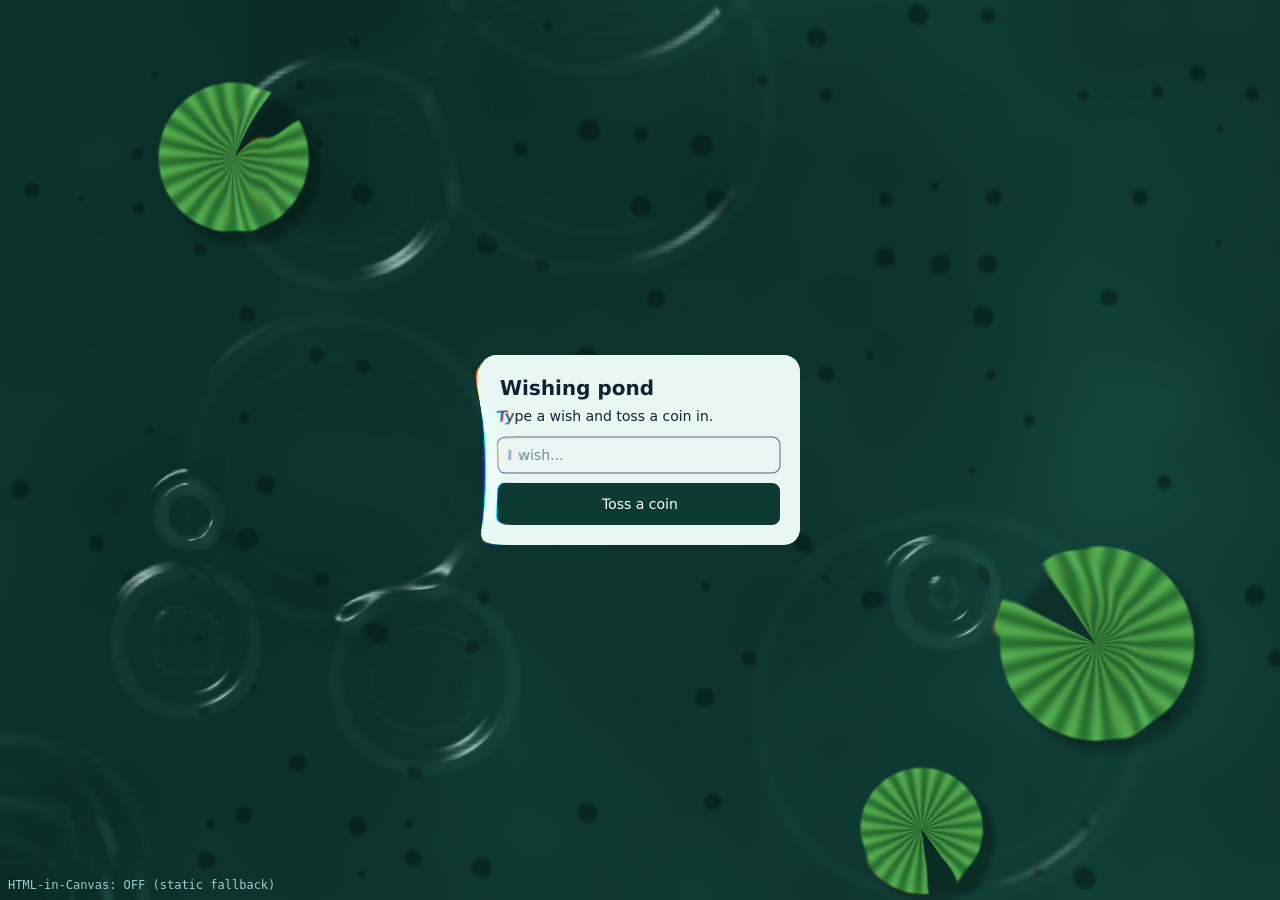
<file: docs/water-ripple/reference.html>
<!doctype html>
<html lang="ja">
<head>
<meta charset="utf-8">
<meta name="viewport" content="width=device-width,initial-scale=1">
<title>Water Ripple Reference</title>
<style>
  html, body { margin: 0; height: 100%; background: #0b2a26; overflow: hidden; }
  /* なぞる操作でテキスト選択ハイライト（WebKit で画面全体が青く被る）・長押しメニュー・タップ強調を出さない */
  body { -webkit-user-select: none; user-select: none; -webkit-touch-callout: none; -webkit-tap-highlight-color: transparent; }
  #card input { -webkit-user-select: text; user-select: text; }
  #gl { position: fixed; inset: 0; width: 100vw; height: 100vh; display: block; touch-action: none; }
  #card { box-sizing: border-box; width: 320px; padding: 20px; border-radius: 16px;
          background: #e8f7f2; color: #123; font: 14px/1.5 system-ui, sans-serif; }
  #card h2 { margin: 0 0 6px; font-size: 20px; }
  #card p { margin: 0 0 12px; }
  #card input { width: 100%; box-sizing: border-box; padding: 8px; border-radius: 8px; border: 1px solid #567; font: inherit; }
  #card button { margin-top: 8px; width: 100%; padding: 10px; border: 0; border-radius: 8px; background: #0d3b33; color: #fff; font: inherit; }
  #status { position: fixed; left: 8px; bottom: 8px; color: #9cc; font: 12px monospace; pointer-events: none; }
</style>
</head>
<body>
<!-- content="drawable": HTML-in-Canvas (Chrome 157+). 非対応ブラウザでは子要素は fallback 扱いで描かれない -->
<canvas id="gl" content="drawable">
  <div id="card" drawable>
    <h2>Wishing pond</h2>
    <p>Type a wish and toss a coin in.</p>
    <input placeholder="I wish..." aria-label="wish">
    <button type="button">Toss a coin</button>
  </div>
</canvas>
<div id="status"></div>
<script>
'use strict';

// ---------- 調整パラメータ（ここだけ触れば見た目が変わる） ----------
const DEFAULTS = Object.freeze({
  simLongSide: 256,      // シミュレーション格子の長辺セル数。大きいほど細かい波（384 以上は筋・粒が出やすい）
  damping: 0.992,        // 速度の減衰（1 に近いほど長く残る）
  viscosity: 0.03,       // 高さの平滑化（0〜0.1）。0 だとはしご状の筋・粒状ハイライトが出る
  dropRadiusPx: 26,      // 指 1 本ぶんの半径（CSS px）
  dropStrength: 0.6,     // 1 区間あたりに足す高さ
  refraction: 0.09,      // 高さ勾配 → UV ずれ量
  dispersion: 0.35,      // RGB のずれ比（色収差）
  caustics: 1.8,         // ラプラシアン由来の集光の強さ
  specular: 0.5,         // ハイライト強度
  stepHz: 60,            // 固定タイムステップ（120Hz 端末でも速さを揃える）
  idleDropMs: 1400,      // 何もしなくても時々落ちる雫（0 で無効）
  maxDpr: 2,             // 描画解像度の上限（古い iPad で重ければ 1.5 に）
  bob: 0.35,             // 浮遊物（蓮）が波で押し流される量
  bobScale: 0.06,        // 浮遊物が波の山で持ち上がって見える拡大率
  bobTilt: 2.0,          // 浮遊物の傾き（回転）量
});
// URL クエリで数値パラメータを上書き（検証・較正用）。例: ?dispersion=0&idleDropMs=0
const QUERY = new URLSearchParams(location.search);
const PARAMS = Object.freeze(Object.fromEntries(Object.entries(DEFAULTS).map(([k, v]) => {
  const n = Number(QUERY.get(k));
  return [k, QUERY.has(k) && Number.isFinite(n) ? n : v];
})));
// ?debug=scene → 屈折前の「下の世界」だけ表示（オブジェクトがここに無ければ屈折対象外）
// ?debug=height → 高さ場を表示（波がオブジェクトの位置まで届いているか）
const DEBUG = { scene: 1, height: 2 }[QUERY.get('debug')] ?? 0;

const canvas = document.getElementById('gl');
const card = document.getElementById('card');
const statusEl = document.getElementById('status');

function supportsHtmlInCanvas() {
  const c = document.createElement('canvas');
  c.setAttribute('content', 'drawable');
  return c.content === 'drawable';
}
const HIC = supportsHtmlInCanvas() && typeof canvas.requestPaint === 'function';

const gl = canvas.getContext('webgl2', { antialias: false, alpha: false });
if (!gl) throw new Error('WebGL2 not available');
const floatExt = gl.getExtension('EXT_color_buffer_float') || gl.getExtension('EXT_color_buffer_half_float');
if (!floatExt) throw new Error('float render target not available');

// ---------- shaders ----------
const VS = `#version 300 es
in vec2 aPos; out vec2 vUv;
void main(){ vUv = aPos * 0.5 + 0.5; gl_Position = vec4(aPos, 0.0, 1.0); }`;

// 指の軌跡を「点」ではなく「線分」で注入する → なぞった跡が途切れない
const DROP_FS = `#version 300 es
precision highp float;
in vec2 vUv; out vec4 o;
uniform sampler2D uState; uniform vec2 uA; uniform vec2 uB;
uniform vec2 uAspect; uniform float uRadius; uniform float uStrength;
float segDist(vec2 p, vec2 a, vec2 b){
  vec2 pa = p - a, ba = b - a;
  float h = clamp(dot(pa, ba) / max(dot(ba, ba), 1e-8), 0.0, 1.0);
  return length(pa - ba * h);
}
void main(){
  vec4 s = texture(uState, vUv);
  float d = segDist(vUv * uAspect, uA * uAspect, uB * uAspect) / uRadius;
  float drop = max(0.0, 1.0 - d);
  drop = 0.5 - 0.5 * cos(drop * 3.14159265);
  s.r += drop * uStrength;
  o = s;
}`;

// 波動方程式（R=高さ, G=速度）
const UPDATE_FS = `#version 300 es
precision highp float;
in vec2 vUv; out vec4 o;
uniform sampler2D uState; uniform vec2 uTexel; uniform float uDamping; uniform float uViscosity;
void main(){
  vec4 s = texture(uState, vUv);
  float avg = 0.25 * (
    texture(uState, vUv + vec2(uTexel.x, 0.0)).r + texture(uState, vUv - vec2(uTexel.x, 0.0)).r +
    texture(uState, vUv + vec2(0.0, uTexel.y)).r + texture(uState, vUv - vec2(0.0, uTexel.y)).r);
  s.g += (avg - s.r) * 2.0;
  s.g *= uDamping;
  s.r += s.g;
  s.r = mix(s.r, avg, uViscosity); // 粘性: 格子スケールの細かい波（はしご状の筋・粒状ハイライト）を消してなめらかにする
  s.r *= 0.9995;
  o = s;
}`;

// 屈折させる「下の世界」= 池の底 + 蓮 + HTML カード
const SCENE_FS = `#version 300 es
precision highp float;
in vec2 vUv; out vec4 o;
uniform float uAspectX; uniform float uTime;
uniform sampler2D uCard; uniform vec4 uCardRect; uniform float uHasCard;
uniform sampler2D uState; uniform vec2 uTexel; uniform float uBob; uniform float uBobScale; uniform float uBobTilt;
float hash(vec2 p){ p = fract(p * vec2(123.34, 456.21)); p += dot(p, p + 45.32); return fract(p.x * p.y); }
float vnoise(vec2 p){ vec2 i = floor(p), f = fract(p); vec2 u = f * f * (3.0 - 2.0 * f);
  return mix(mix(hash(i), hash(i + vec2(1,0)), u.x), mix(hash(i + vec2(0,1)), hash(i + vec2(1,1)), u.x), u.y); }
float fbm(vec2 p){ float v = 0.0, a = 0.5; for(int i = 0; i < 4; i++){ v += a * vnoise(p); p *= 2.03; a *= 0.5; } return v; }
vec3 lily(vec2 p, vec2 c, float r, float rot, vec3 col){
  vec2 d = p - c; float len = length(d);
  float ang = atan(d.y, d.x) - rot; ang = mod(ang + 3.14159265, 6.2831853) - 3.14159265;
  float cut = smoothstep(0.22, 0.28, abs(ang));
  float shadow = smoothstep(r * 1.08, r * 0.9, length(d - vec2(0.012, -0.012)));
  col = mix(col, col * 0.55, shadow * 0.6);
  float m = smoothstep(r, r - 0.004, len) * cut;
  vec3 g = mix(vec3(0.15, 0.42, 0.18), vec3(0.30, 0.62, 0.28), 0.5 + 0.5 * cos(ang * 22.0));
  g *= 0.85 + 0.25 * (len / r);
  return mix(col, g, m);
}
// 浮遊物: 物体の「中心 1 点」の高さと勾配を読み、物体全体を剛体として動かす（押し流し・持ち上がり・傾き）
// 勾配は 4 セル幅で取って細かい波でガタつかないようにする
vec3 surfaceAt(vec2 uv){
  vec2 t = uTexel * 4.0;
  float h = texture(uState, uv).r;
  float gx = texture(uState, uv + vec2(t.x, 0.0)).r - texture(uState, uv - vec2(t.x, 0.0)).r;
  float gy = texture(uState, uv + vec2(0.0, t.y)).r - texture(uState, uv - vec2(0.0, t.y)).r;
  return vec3(h, gx, gy);
}
vec3 floatingLily(vec2 p, vec2 c, float r, float rot, vec3 col){
  vec3 s = surfaceAt(c / vec2(uAspectX, 1.0));
  vec2 cc = c - s.yz * uBob;            // 波の斜面を下る向きに押される
  float rr = r * (1.0 + s.x * uBobScale); // 山で持ち上がって大きく見える
  return lily(p, cc, rr, rot + s.y * uBobTilt, col);
}
void main(){
  vec2 p = vUv * vec2(uAspectX, 1.0);
  vec3 col = mix(vec3(0.03, 0.15, 0.13), vec3(0.08, 0.30, 0.26), fbm(p * 2.2 + uTime * 0.01));
  vec2 g = p * 16.0; vec2 id = floor(g); vec2 f = fract(g) - 0.5;
  vec2 jit = vec2(hash(id), hash(id + 7.1)) - 0.5;
  float pr = 0.10 + 0.16 * hash(id + 3.3);
  float pebble = smoothstep(pr, pr - 0.12, length(f - jit * 0.5)) * step(0.72, hash(id + 1.7));
  col = mix(col, vec3(0.02, 0.09, 0.08), pebble * 0.55);
  col = floatingLily(p, vec2(0.18 * uAspectX, 0.82), 0.085, 0.8, col);
  col = floatingLily(p, vec2(0.86 * uAspectX, 0.28), 0.11, 2.4, col);
  col = floatingLily(p, vec2(0.72 * uAspectX, 0.08), 0.07, -1.2, col);
  if (uHasCard > 0.5) {
    vec2 cuv = (vUv - uCardRect.xy) / (uCardRect.zw - uCardRect.xy);
    if (all(greaterThanEqual(cuv, vec2(0.0))) && all(lessThanEqual(cuv, vec2(1.0)))) {
      vec4 c = texture(uCard, vec2(cuv.x, 1.0 - cuv.y)); // DOM テクスチャは上が 0 行目 → Y 反転
      col = mix(col, c.rgb, c.a);
    }
  }
  o = vec4(col, 1.0);
}`;

// 水面: 勾配で屈折（RGB 別にずらして色収差）+ 集光 + スペキュラ
const WATER_FS = `#version 300 es
precision highp float;
in vec2 vUv; out vec4 o;
uniform sampler2D uState; uniform sampler2D uScene; uniform vec2 uTexel;
uniform float uRefraction; uniform float uDispersion; uniform float uCaustics; uniform float uSpecular;
uniform int uDebug;
void main(){
  float hC = texture(uState, vUv).r;
  if (uDebug == 1) { o = vec4(texture(uScene, vUv).rgb, 1.0); return; }
  if (uDebug == 2) { o = vec4(vec3(0.5 + hC * 2.0), 1.0); return; }
  float hL = texture(uState, vUv - vec2(uTexel.x, 0.0)).r;
  float hR = texture(uState, vUv + vec2(uTexel.x, 0.0)).r;
  float hD = texture(uState, vUv - vec2(0.0, uTexel.y)).r;
  float hU = texture(uState, vUv + vec2(0.0, uTexel.y)).r;
  vec2 grad = vec2(hR - hL, hU - hD);
  vec2 off = -grad * uRefraction;
  vec3 col;
  col.r = texture(uScene, vUv + off * (1.0 + uDispersion)).r;
  col.g = texture(uScene, vUv + off).g;
  col.b = texture(uScene, vUv + off * (1.0 - uDispersion)).b;
  float lap = hL + hR + hD + hU - 4.0 * hC;
  col += vec3(0.55, 0.85, 0.80) * clamp(-lap * uCaustics, 0.0, 0.6);
  vec3 n = normalize(vec3(-grad * 6.0, 1.0));
  vec3 L = normalize(vec3(-0.4, 0.6, 1.0));
  float spec = pow(max(dot(reflect(-L, n), vec3(0.0, 0.0, 1.0)), 0.0), 90.0);
  col += spec * uSpecular;
  o = vec4(col, 1.0);
}`;

function compile(type, src) {
  const s = gl.createShader(type);
  gl.shaderSource(s, src); gl.compileShader(s);
  if (!gl.getShaderParameter(s, gl.COMPILE_STATUS)) throw new Error(gl.getShaderInfoLog(s));
  return s;
}
function program(fs) {
  const p = gl.createProgram();
  gl.attachShader(p, compile(gl.VERTEX_SHADER, VS));
  gl.attachShader(p, compile(gl.FRAGMENT_SHADER, fs));
  gl.bindAttribLocation(p, 0, 'aPos');
  gl.linkProgram(p);
  if (!gl.getProgramParameter(p, gl.LINK_STATUS)) throw new Error(gl.getProgramInfoLog(p));
  const u = {};
  const n = gl.getProgramParameter(p, gl.ACTIVE_UNIFORMS);
  for (let i = 0; i < n; i++) { const name = gl.getActiveUniform(p, i).name; u[name] = gl.getUniformLocation(p, name); }
  return { p, u };
}
const P = { drop: program(DROP_FS), update: program(UPDATE_FS), scene: program(SCENE_FS), water: program(WATER_FS) };

// 全画面三角形
gl.bindBuffer(gl.ARRAY_BUFFER, gl.createBuffer());
gl.bufferData(gl.ARRAY_BUFFER, new Float32Array([-1, -1, 3, -1, -1, 3]), gl.STATIC_DRAW);
gl.enableVertexAttribArray(0);
gl.vertexAttribPointer(0, 2, gl.FLOAT, false, 0, 0);

function makeTarget(w, h, internal, format, type, filter) {
  const tex = gl.createTexture();
  gl.bindTexture(gl.TEXTURE_2D, tex);
  gl.texImage2D(gl.TEXTURE_2D, 0, internal, w, h, 0, format, type, null);
  gl.texParameteri(gl.TEXTURE_2D, gl.TEXTURE_MIN_FILTER, filter);
  gl.texParameteri(gl.TEXTURE_2D, gl.TEXTURE_MAG_FILTER, filter);
  gl.texParameteri(gl.TEXTURE_2D, gl.TEXTURE_WRAP_S, gl.CLAMP_TO_EDGE);
  gl.texParameteri(gl.TEXTURE_2D, gl.TEXTURE_WRAP_T, gl.CLAMP_TO_EDGE);
  const fb = gl.createFramebuffer();
  gl.bindFramebuffer(gl.FRAMEBUFFER, fb);
  gl.framebufferTexture2D(gl.FRAMEBUFFER, gl.COLOR_ATTACHMENT0, gl.TEXTURE_2D, tex, 0);
  if (gl.checkFramebufferStatus(gl.FRAMEBUFFER) !== gl.FRAMEBUFFER_COMPLETE) throw new Error('FBO incomplete');
  gl.bindFramebuffer(gl.FRAMEBUFFER, null);
  return { tex, fb, w, h };
}

let state = null;   // { a, b, w, h }
let scene = null;
const cardTex = gl.createTexture();
let cardRect = [0, 0, 0, 0];
let hasCard = false;

function allocate() {
  const W = canvas.width, H = canvas.height;
  const aspect = W / H;
  const sw = aspect >= 1 ? PARAMS.simLongSide : Math.round(PARAMS.simLongSide * aspect);
  const sh = aspect >= 1 ? Math.round(PARAMS.simLongSide / aspect) : PARAMS.simLongSide;
  const mk = () => makeTarget(sw, sh, gl.RGBA16F, gl.RGBA, gl.HALF_FLOAT, gl.LINEAR);
  state = { a: mk(), b: mk(), w: sw, h: sh };
  scene = makeTarget(W, H, gl.RGBA8, gl.RGBA, gl.UNSIGNED_BYTE, gl.LINEAR);
  layoutCard();
}

// ---------- HTML カード ----------
function layoutCard() {
  const cw = canvas.clientWidth, ch = canvas.clientHeight;
  const ew = card.offsetWidth, eh = card.offsetHeight;
  const x = (cw - ew) / 2, y = (ch - eh) / 2;
  // UV は左下原点
  cardRect = [x / cw, 1 - (y + eh) / ch, (x + ew) / cw, 1 - y / ch];
  if (HIC) {
    // ヒットテスト・フォーカスリング・a11y の位置をシェーダーの描画位置と合わせる
    canvas.updateElementGeometry(card, { canvasTransform: new DOMMatrix().translate(x, y) });
  }
}
// 注意: getElementImageDefaultSize は最初の paint 前だと InvalidStateError
// ("No cached paint record") になるので、paint ハンドラ内で遅延確保する
let cardTexSize = [0, 0];
function ensureCardTexture() {
  const sz = canvas.getElementImageDefaultSize(card);
  const w = Math.ceil(sz.width), h = Math.ceil(sz.height);
  if (w === cardTexSize[0] && h === cardTexSize[1]) return;
  cardTexSize = [w, h];
  gl.bindTexture(gl.TEXTURE_2D, cardTex);
  gl.texImage2D(gl.TEXTURE_2D, 0, gl.RGBA, w, h, 0, gl.RGBA, gl.UNSIGNED_BYTE, null);
  setTexParams();
}
function setTexParams() {
  gl.texParameteri(gl.TEXTURE_2D, gl.TEXTURE_MIN_FILTER, gl.LINEAR);
  gl.texParameteri(gl.TEXTURE_2D, gl.TEXTURE_MAG_FILTER, gl.LINEAR);
  gl.texParameteri(gl.TEXTURE_2D, gl.TEXTURE_WRAP_S, gl.CLAMP_TO_EDGE);
  gl.texParameteri(gl.TEXTURE_2D, gl.TEXTURE_WRAP_T, gl.CLAMP_TO_EDGE);
}
function uploadCardFromDom() {
  ensureCardTexture();
  gl.bindTexture(gl.TEXTURE_2D, cardTex);
  gl.texElementSubImage2D(gl.TEXTURE_2D, 0, 0, 0, card);
  hasCard = true;
}
// 非対応ブラウザ: Canvas2D で静止画カードを作って同じパイプラインに流す（操作は不可）
function uploadCardFallback() {
  card.remove();
  const ew = 320, eh = 190, s = 2;
  const c2 = document.createElement('canvas'); c2.width = ew * s; c2.height = eh * s;
  const g = c2.getContext('2d'); g.scale(s, s);
  g.fillStyle = '#e8f7f2'; g.beginPath(); g.roundRect(0, 0, ew, eh, 16); g.fill();
  g.fillStyle = '#123'; g.font = 'bold 20px system-ui'; g.fillText('Wishing pond', 20, 40);
  g.font = '14px system-ui'; g.fillText('Type a wish and toss a coin in.', 20, 66);
  g.strokeStyle = '#567'; g.beginPath(); g.roundRect(20, 82, 280, 36, 8); g.stroke();
  g.fillStyle = '#789'; g.fillText('I wish...', 30, 105);
  g.fillStyle = '#0d3b33'; g.beginPath(); g.roundRect(20, 128, 280, 42, 8); g.fill();
  g.fillStyle = '#fff'; g.fillText('Toss a coin', 122, 154);
  gl.bindTexture(gl.TEXTURE_2D, cardTex);
  gl.texImage2D(gl.TEXTURE_2D, 0, gl.RGBA, gl.RGBA, gl.UNSIGNED_BYTE, c2);
  setTexParams();
  const cw = canvas.clientWidth, ch = canvas.clientHeight;
  const x = (cw - ew) / 2, y = (ch - eh) / 2;
  cardRect = [x / cw, 1 - (y + eh) / ch, (x + ew) / cw, 1 - y / ch];
  hasCard = true;
}

// ---------- 入力: client 座標 → sim UV（左下原点）の線分キュー ----------
const pendingSegments = [];
let last = null;
function toUv(e) {
  const r = canvas.getBoundingClientRect();
  return [(e.clientX - r.left) / r.width, 1 - (e.clientY - r.top) / r.height];
}
function pushSegment(a, b) { if (pendingSegments.length < 64) pendingSegments.push([a, b]); }
canvas.addEventListener('pointerdown', (e) => {
  // カード内（入力欄・ボタン）はブラウザ既定動作を残す。水面部分のみ選択開始を抑止
  if (e.target === canvas) e.preventDefault();
  last = toUv(e); pushSegment(last, last);
});
canvas.addEventListener('pointermove', (e) => {
  if (e.pointerType === 'mouse' && e.buttons === 0) { last = null; return; } // マウスは押下中のみ
  const evs = e.getCoalescedEvents ? e.getCoalescedEvents() : [e];        // 高頻度サンプルで軌跡を滑らかに
  for (const ce of evs) { const p = toUv(ce); if (last) pushSegment(last, p); last = p; }
});
['pointerup', 'pointercancel', 'pointerleave'].forEach((t) => canvas.addEventListener(t, () => { last = null; }));

// ---------- 描画ループ ----------
function bindQuad(prog, target) {
  gl.useProgram(prog.p);
  gl.bindFramebuffer(gl.FRAMEBUFFER, target ? target.fb : null);
  gl.viewport(0, 0, target ? target.w : canvas.width, target ? target.h : canvas.height);
}
function swap() { const t = state.a; state.a = state.b; state.b = t; }
function tex(unit, t) { gl.activeTexture(gl.TEXTURE0 + unit); gl.bindTexture(gl.TEXTURE_2D, t); }

function applyDrops() {
  const aspect = [canvas.width / canvas.height, 1];
  const radius = PARAMS.dropRadiusPx / canvas.clientHeight;
  for (const [a, b] of pendingSegments.splice(0)) {
    bindQuad(P.drop, state.b); tex(0, state.a.tex);
    gl.uniform1i(P.drop.u.uState, 0);
    gl.uniform2f(P.drop.u.uA, a[0], a[1]); gl.uniform2f(P.drop.u.uB, b[0], b[1]);
    gl.uniform2f(P.drop.u.uAspect, aspect[0], aspect[1]);
    gl.uniform1f(P.drop.u.uRadius, radius); gl.uniform1f(P.drop.u.uStrength, PARAMS.dropStrength);
    gl.drawArrays(gl.TRIANGLES, 0, 3); swap();
  }
}
function stepSim() {
  bindQuad(P.update, state.b); tex(0, state.a.tex);
  gl.uniform1i(P.update.u.uState, 0);
  gl.uniform2f(P.update.u.uTexel, 1 / state.w, 1 / state.h);
  gl.uniform1f(P.update.u.uDamping, PARAMS.damping);
  gl.uniform1f(P.update.u.uViscosity, PARAMS.viscosity);
  gl.drawArrays(gl.TRIANGLES, 0, 3); swap();
}
function drawScene(t) {
  bindQuad(P.scene, scene); tex(1, cardTex); tex(2, state.a.tex);
  gl.uniform1i(P.scene.u.uCard, 1);
  gl.uniform1i(P.scene.u.uState, 2);
  gl.uniform2f(P.scene.u.uTexel, 1 / state.w, 1 / state.h);
  gl.uniform1f(P.scene.u.uBob, PARAMS.bob);
  gl.uniform1f(P.scene.u.uBobScale, PARAMS.bobScale);
  gl.uniform1f(P.scene.u.uBobTilt, PARAMS.bobTilt);
  gl.uniform1f(P.scene.u.uAspectX, canvas.width / canvas.height);
  gl.uniform1f(P.scene.u.uTime, t / 1000);
  gl.uniform4f(P.scene.u.uCardRect, ...cardRect);
  gl.uniform1f(P.scene.u.uHasCard, hasCard ? 1 : 0);
  gl.drawArrays(gl.TRIANGLES, 0, 3);
}
function drawWater() {
  bindQuad(P.water, null); tex(0, state.a.tex); tex(1, scene.tex);
  gl.uniform1i(P.water.u.uState, 0); gl.uniform1i(P.water.u.uScene, 1);
  gl.uniform2f(P.water.u.uTexel, 1 / state.w, 1 / state.h);
  gl.uniform1f(P.water.u.uRefraction, PARAMS.refraction);
  gl.uniform1f(P.water.u.uDispersion, PARAMS.dispersion);
  gl.uniform1f(P.water.u.uCaustics, PARAMS.caustics);
  gl.uniform1f(P.water.u.uSpecular, PARAMS.specular);
  gl.uniform1i(P.water.u.uDebug, DEBUG);
  gl.drawArrays(gl.TRIANGLES, 0, 3);
}

let acc = 0, prevT = 0, lastIdle = 0;
function frame(t) {
  if (!prevT) prevT = t;
  acc = Math.min(acc + (t - prevT), 1000 / PARAMS.stepHz * 4); prevT = t;
  if (PARAMS.idleDropMs && t - lastIdle > PARAMS.idleDropMs) {
    lastIdle = t; const p = [Math.random(), Math.random()]; pushSegment(p, p);
  }
  applyDrops();
  const dt = 1000 / PARAMS.stepHz;
  while (acc >= dt) { stepSim(); acc -= dt; }
  drawScene(t);
  drawWater();
}

// ---------- サイズ: canvas グリッド = デバイスピクセル ----------
function resizeTo(w, h) {
  if (canvas.width === w && canvas.height === h && state) return;
  canvas.width = w; canvas.height = h;
  allocate();
  if (!HIC) uploadCardFallback();
}
// iPad など高 DPR 端末で画面解像度パス（scene/water）が重い場合の上限
const dpr = () => Math.min(devicePixelRatio, PARAMS.maxDpr);
const ro = new ResizeObserver(([entry]) => {
  const s = entry.devicePixelContentBoxSize?.[0];
  const exact = s && dpr() === devicePixelRatio;
  const w = exact ? s.inlineSize : Math.round(entry.contentRect.width * dpr());
  const h = exact ? s.blockSize : Math.round(entry.contentRect.height * dpr());
  resizeTo(w, h);
  if (HIC) canvas.requestPaint();
});
// WebKit (Safari / iPad WKWebView) は 'device-pixel-content-box' 非対応で observe() が TypeError を投げる
try { ro.observe(canvas, { box: 'device-pixel-content-box' }); }
catch { ro.observe(canvas); }

if (HIC) {
  // paint イベント内の描画は同フレームに反映される。毎回 requestPaint で連続アニメーション
  canvas.addEventListener('paint', () => {
    if (!state) return;
    uploadCardFromDom();
    frame(performance.now());
    canvas.requestPaint();
  });
  canvas.requestPaint();
} else {
  const loop = (t) => { if (state) frame(t); requestAnimationFrame(loop); };
  requestAnimationFrame(loop);
}
statusEl.textContent = HIC ? 'HTML-in-Canvas: ON (live DOM)' : 'HTML-in-Canvas: OFF (static fallback)';
window.__ripple = { PARAMS, HIC, pushSegment };
</script>
</body>
</html>
</file>
